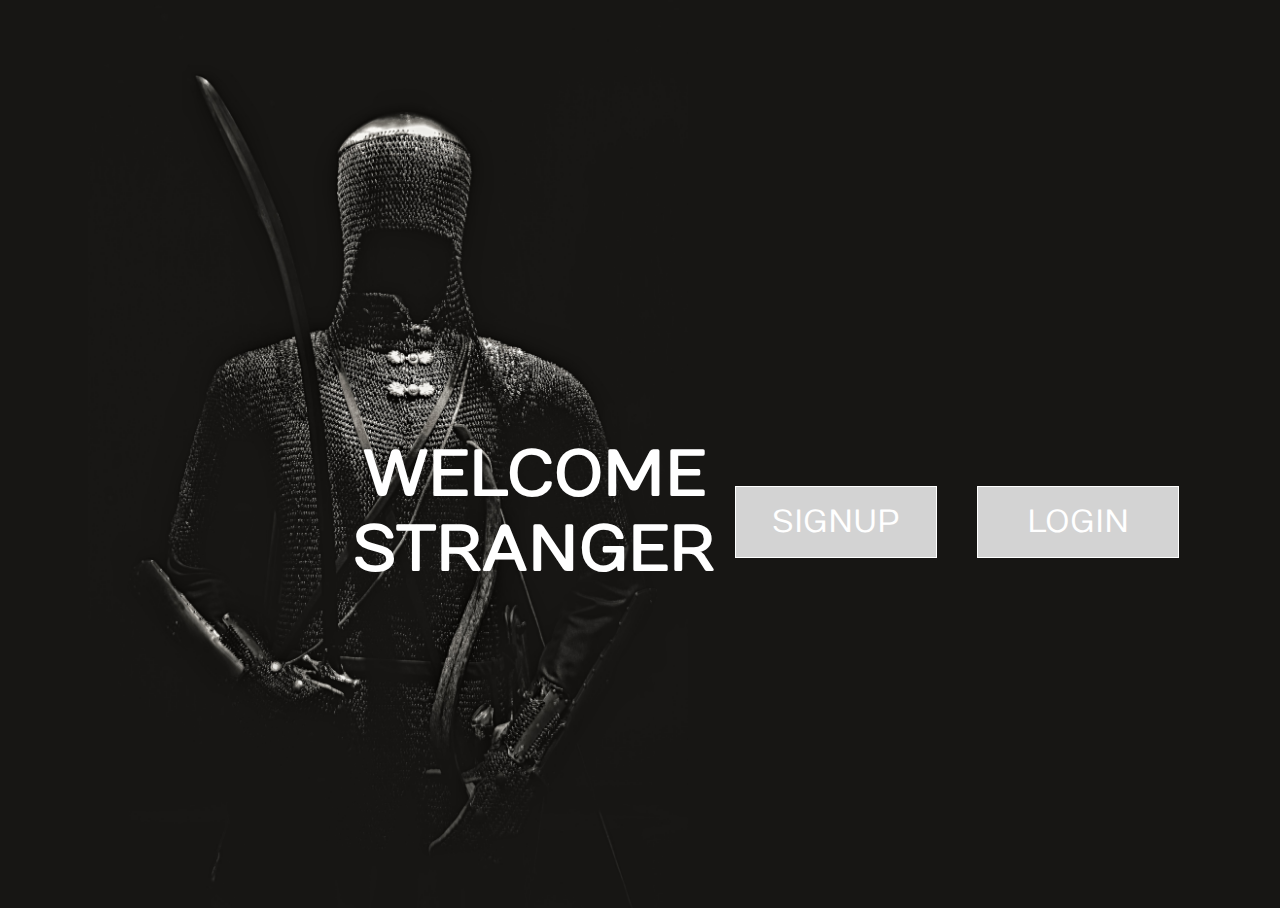
<file: index.html>
<!DOCTYPE html>
<html>
<head>
	<title>Login Page</title>
   
	<!--Bootsrap 4 CDN-->
	<link rel="stylesheet" href="https://stackpath.bootstrapcdn.com/bootstrap/4.1.3/css/bootstrap.min.css" integrity="sha384-MCw98/SFnGE8fJT3GXwEOngsV7Zt27NXFoaoApmYm81iuXoPkFOJwJ8ERdknLPMO" crossorigin="anonymous"> 
    
    <!--Fontawesome CDN-->
	<link rel="stylesheet" href="https://use.fontawesome.com/releases/v5.3.1/css/all.css" integrity="sha384-mzrmE5qonljUremFsqc01SB46JvROS7bZs3IO2EmfFsd15uHvIt+Y8vEf7N7fWAU" crossorigin="anonymous">

	<!--Custom styles-->
	<link rel="stylesheet" type="text/css" href="css/bootstrapinlog.css">
</head>
<body>
<div class="container">
	<!-- cta parent-->
	<div class="row ctaparent">
		<h1>WELCOME STRANGER</h1>
		<div class="ctaholder">
			<div class="cta1 butn ">SIGNUP</div>
			<div class="cta2 butn ">LOGIN</div>
		</div>
	</div>
	<div class="card login">
			<div class="card-header">
				<h3>Log In</h3>
				<div class="d-flex justify-content-end social_icon">
					<span><i class="fab fa-facebook-square"></i></span>
					<span><i class="fab fa-google-plus-square"></i></span>
					<span><i class="fab fa-twitter-square"></i></span>
				</div>
			</div>
			<div class="card-body">
				<form action="authenticate.php" method="post">
					<div class="input-group form-group">
						<div class="input-group-prepend">
							<span class="input-group-text"><i class="fas fa-user"></i></span>
						</div>
						<input type="text" class="form-control" placeholder="username" id="username" name="username" required>
						
					</div>
					<div class="input-group form-group">
						<div class="input-group-prepend">
							<span class="input-group-text"><i class="fas fa-key"></i></span>
						</div>
						<input type="password" class="form-control" placeholder="password" id="password" name="password" required>
					</div>
					<div class="row align-items-center remember">
						<input type="checkbox">Remember Me
					</div>
					<div class="form-group">
						<input type="submit" value="Login" class="btn float-right login_btn">
					</div>
				</form>
			</div>
			<div class="card-footer">
				<div class="d-flex justify-content-center links">
					Don't have an account?<a href="#">Sign Up</a>
				</div>
				<div class="d-flex justify-content-center">
					<a href="#">Forgot your password?</a>
				</div>
			</div>
		</div>
	<div class="card signup">
			<div class="card-header">
				<h3>Sign Up</h3>
				<div class="d-flex justify-content-end social_icon">
					<span><i class="fab fa-facebook-square"></i></span>
					<span><i class="fab fa-google-plus-square"></i></span>
					<span><i class="fab fa-twitter-square"></i></span>
				</div>
			</div>
			<div class="card-body">
				<form action="login.php" method="post">
					<div class="input-group form-group">
						<div class="input-group-prepend">
							<span class="input-group-text"><i class="fas fa-user"></i></span>
						</div>
						<input type="text" class="form-control" placeholder="username" id="username" name="username">
						
					</div>
					<div class="input-group form-group">
						<div class="input-group-prepend">
							<span class="input-group-text"><i class="fas fa-user"></i></span>
						</div>
						<input type="text" class="form-control" placeholder="Email" id="email" name="email">
						
					</div>
					<div class="input-group form-group">
						<div class="input-group-prepend">
							<span class="input-group-text"><i class="fas fa-key"></i></span>
						</div>
						<input type="password" class="form-control" placeholder="password" id="password" name="password">
					</div>
					<div class="input-group form-group">
						<div class="input-group-prepend">
							<span class="input-group-text"><i class="fas fa-key"></i></span>
						</div>
						<input type="password" class="form-control" placeholder=" Retype password" id="cpassword" name="cpasswordup">
					</div>
					<div class="row align-items-center remember">
						<input type="checkbox">Remember Me
					</div>
					<div class="form-group">
						<input type="submit" value="Signup" class="btn float-right login_btn">
					</div>
				</form>
			</div>
			<div class="card-footer">
				<!-- <div class="d-flex justify-content-center links">
					Don't have an account?<a href="#">Sign Up</a>
				</div>
				<div class="d-flex justify-content-center">
					<a href="#">Forgot your password?</a>
				</div> -->
			</div>
		</div>
</div>
<script src="https://cdnjs.cloudflare.com/ajax/libs/popper.js/1.14.7/umd/popper.min.js" integrity="sha384-UO2eT0CpHqdSJQ6hJty5KVphtPhzWj9WO1clHTMGa3JDZwrnQq4sF86dIHNDz0W1" crossorigin="anonymous"></script>
<script src="https://stackpath.bootstrapcdn.com/bootstrap/4.3.1/js/bootstrap.min.js" integrity="sha384-JjSmVgyd0p3pXB1rRibZUAYoIIy6OrQ6VrjIEaFf/nJGzIxFDsf4x0xIM+B07jRM" crossorigin="anonymous"></script>
<script src="vendor/jquery-3.4.1.min.js"></script>
<script src="js/bsinlog.js">
</script>
</body>
</html>
</file>
<file: css/bootstrapinlog.css>
@import url('https://fonts.googleapis.com/css?family=Numans');

html,body{
background-image: url("../img/knight001.jpeg");
background-size: auto 100%;
background-repeat: no-repeat;
background-position: 12% 50%;
height: 100%;
font-family: 'Numans', sans-serif;
background-color: #171614;
}

.container{
height: 100%;
align-content: center;
}

.card{
height: 370px;
margin-top: auto;
margin-bottom: auto;
width: 400px;
background-color: rgba(132,127,124,0.5) !important;
}

.social_icon span{
font-size: 60px;
margin-left: 10px;
color: #FFC312;
}

.social_icon span:hover{
color: white;
cursor: pointer;
}

.card-header h3{
color: white;
}

.social_icon{
position: absolute;
right: 20px;
top: -45px;
}

.input-group-prepend span{
width: 50px;
background-color: #FFC312;
color: black;
border:0 !important;
}

input:focus{
outline: 0 0 0 0  !important;
box-shadow: 0 0 0 0 !important;

}

.remember{
color: white;
}

.remember input
{
width: 20px;
height: 20px;
margin-left: 15px;
margin-right: 5px;
}

.login_btn{
color: black;
background-color: #FFC312;
width: 100px;
}

.login_btn:hover{
color: black;
background-color: white;
}

.links{
color: white;
}

.links a{
margin-left: 4px;
}

.login, .signup {
	display: none;
	position:absolute;
	left: 50%;
	top: 50%;
	transform: translateX(-50%);
	transform: translateY(-50%);

}

h1 {
	color:white;
	font-size: 4em;
	text-align:center;
	/*border: 1px solid white;*/
}

.butn {
	width: 200px;
	height: 70px;
	border: 1px solid white;
	background: lightgrey;
	margin: 0 20px;
	cursor: pointer;
	color:white;
	/*border: 1px solid red;*/
	margin-top: 20px;
	text-align:center;
	line-height:70px;
	font-size:2em;

}
.butn:hover {
	background: darkgrey;
	color: lightgrey;

}



.container {
	position:relative;
}

.ctaholder {
	display:flex;
}
.ctaparent {
	width: 40vw;
	margin-left: 40vw;
	height: 40vh;
	display:flex;
	flex-direction: row;
	justify-content:center;
	align-items:center;
	/*border: 1px solid gold;*/
	padding-top: 12vh;
}
</file>
